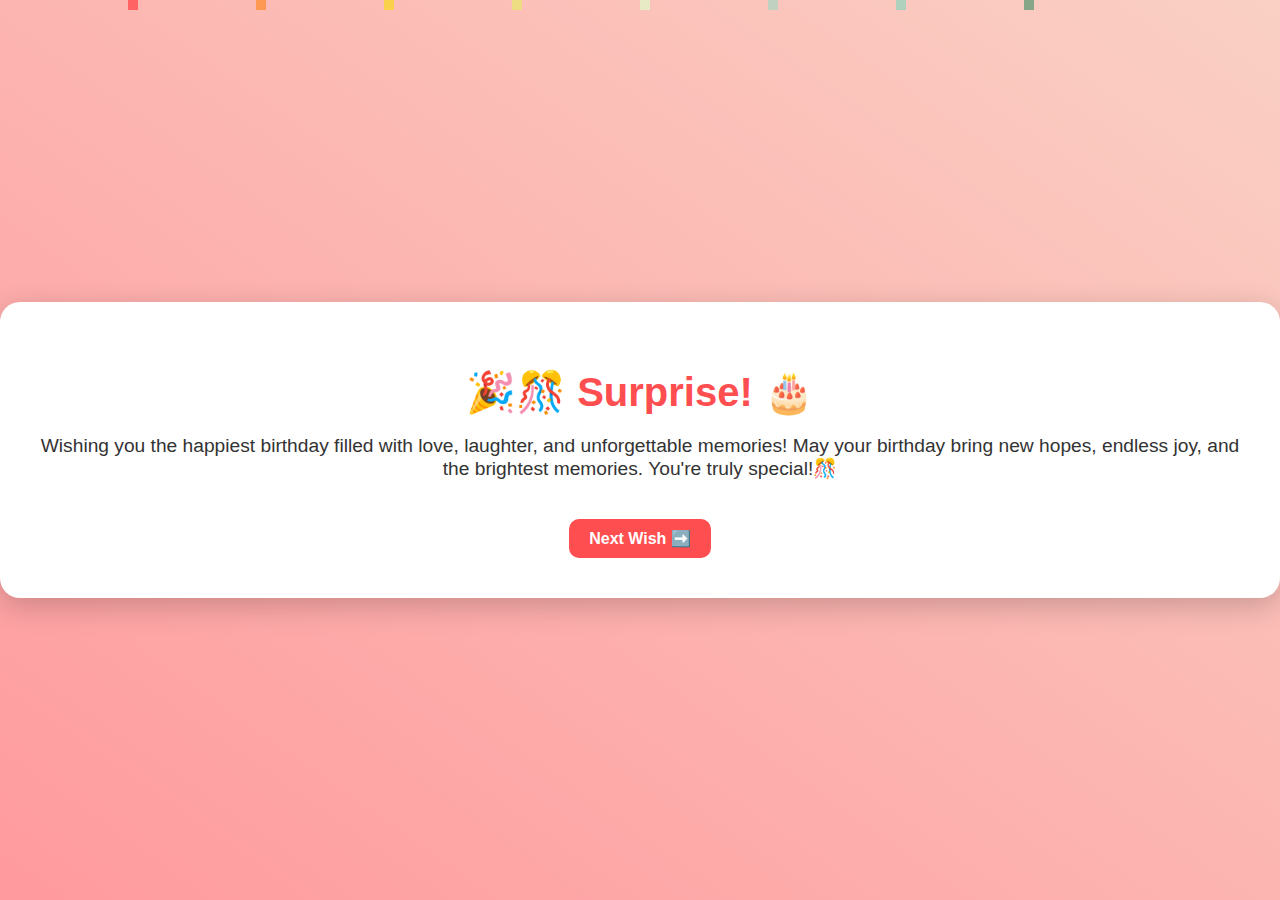
<file: aindex1.html>
<!DOCTYPE html>
<html lang="en">
<head>
  <meta charset="UTF-8" />
  <meta name="viewport" content="width=device-width, initial-scale=1.0" />
  <title>Surprise Birthday Wishes</title>
  <style>
    body {
      margin: 0;
      font-family: 'Segoe UI', Tahoma, Geneva, Verdana, sans-serif;
      background: linear-gradient(to top right, #ff9a9e, #fad0c4);
      height: 100vh;
      overflow: hidden;
      display: flex;
      justify-content: center;
      align-items: center;
    }
    .card {
      background: white;
      padding: 40px;
      border-radius: 20px;
      box-shadow: 0 8px 30px rgba(0, 0, 0, 0.2);
      text-align: center;
      animation: fadeIn 2s ease;
    }
    h1 {
      font-size: 2.5rem;
      margin-bottom: 10px;
      color: #ff4e50;
    }
    p {
      font-size: 1.2rem;
      color: #333;
    }
    .btn {
      margin-top: 20px;
      display: inline-block;
      padding: 10px 20px;
      background: #ff4e50;
      color: white;
      border-radius: 10px;
      text-decoration: none;
      font-weight: bold;
      transition: background 0.3s ease;
    }
    .btn:hover {
      background: #e03e3e;
    }
    .confetti {
      position: absolute;
      width: 100%;
      height: 100%;
      pointer-events: none;
      overflow: hidden;
    }
    .confetti span {
      position: absolute;
      width: 10px;
      height: 10px;
      background: #fff;
      animation: fall 5s linear infinite;
      opacity: 0.8;
    }
    @keyframes fadeIn {
      from { opacity: 0; transform: scale(0.9); }
      to { opacity: 1; transform: scale(1); }
    }
    @keyframes fall {
      0% { transform: translateY(-10vh) rotate(0deg); }
      100% { transform: translateY(110vh) rotate(360deg); }
    }
  </style>
</head>
<body>
  <div class="card">
    <h1>🎉🎊 Surprise! 🎂</h1>
    <p>Wishing you the happiest birthday filled with love, laughter, and unforgettable memories!
    May your birthday bring new hopes, endless joy, and the brightest memories. You're truly special!🎊</p>
    </p>
    <a class="btn" href="bindex2.html">Next Wish ➡️</a>
  </div>
  <div class="confetti">
    <span style="left:10%; background:#ff4e50;"></span>
    <span style="left:20%; background:#fc913a;"></span>
    <span style="left:30%; background:#f9d62e;"></span>
    <span style="left:40%; background:#eae374;"></span>
    <span style="left:50%; background:#e2f4c7;"></span>
    <span style="left:60%; background:#b2d3c2;"></span>
    <span style="left:70%; background:#9ad3bc;"></span>
    <span style="left:80%; background:#6a9c78;"></span>
  </div>
</body>
</html>
</file>
